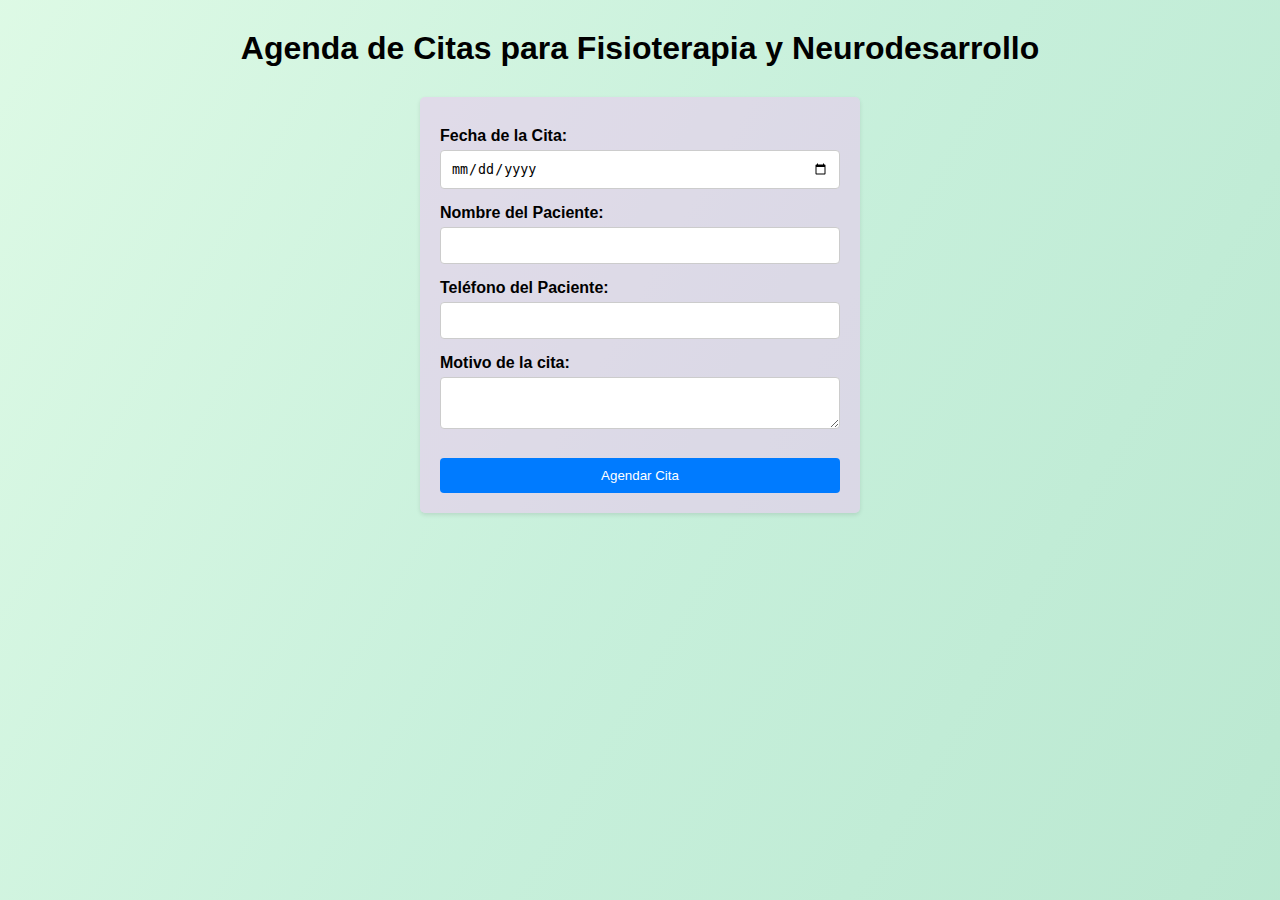
<file: agendacita.html>
<!DOCTYPE html>
<html lang="es">
<head>
  <meta charset="UTF-8">
  <meta name="viewport" content="width=device-width, initial-scale=1.0">
  <title>Agenda de Citas</title>
  <link href="stylesA.css" rel="stylesheet">
</head>
<body>
  <h1>Agenda de Citas para Fisioterapia y Neurodesarrollo</h1>
  <form>
    <div>
      <label for="fecha">Fecha de la Cita:</label>
      <input type="date" id="fecha" name="fecha" required>
    </div>
    <div>
      <label for="nombre">Nombre del Paciente:</label>
      <input type="text" id="nombre" name="nombre" required>
    </div>
    <div>
      <label for="telefono">Teléfono del Paciente:</label>
      <input type="tel" id="telefono" name="telefono" required>
    </div>
    <div>
      <label for="observaciones">Motivo de la cita:</label>
      <textarea id="observaciones" name="observaciones"></textarea>
    </div>
    <button type="submit">Agendar Cita</button>
  </form>
</body>
</html>
</file>
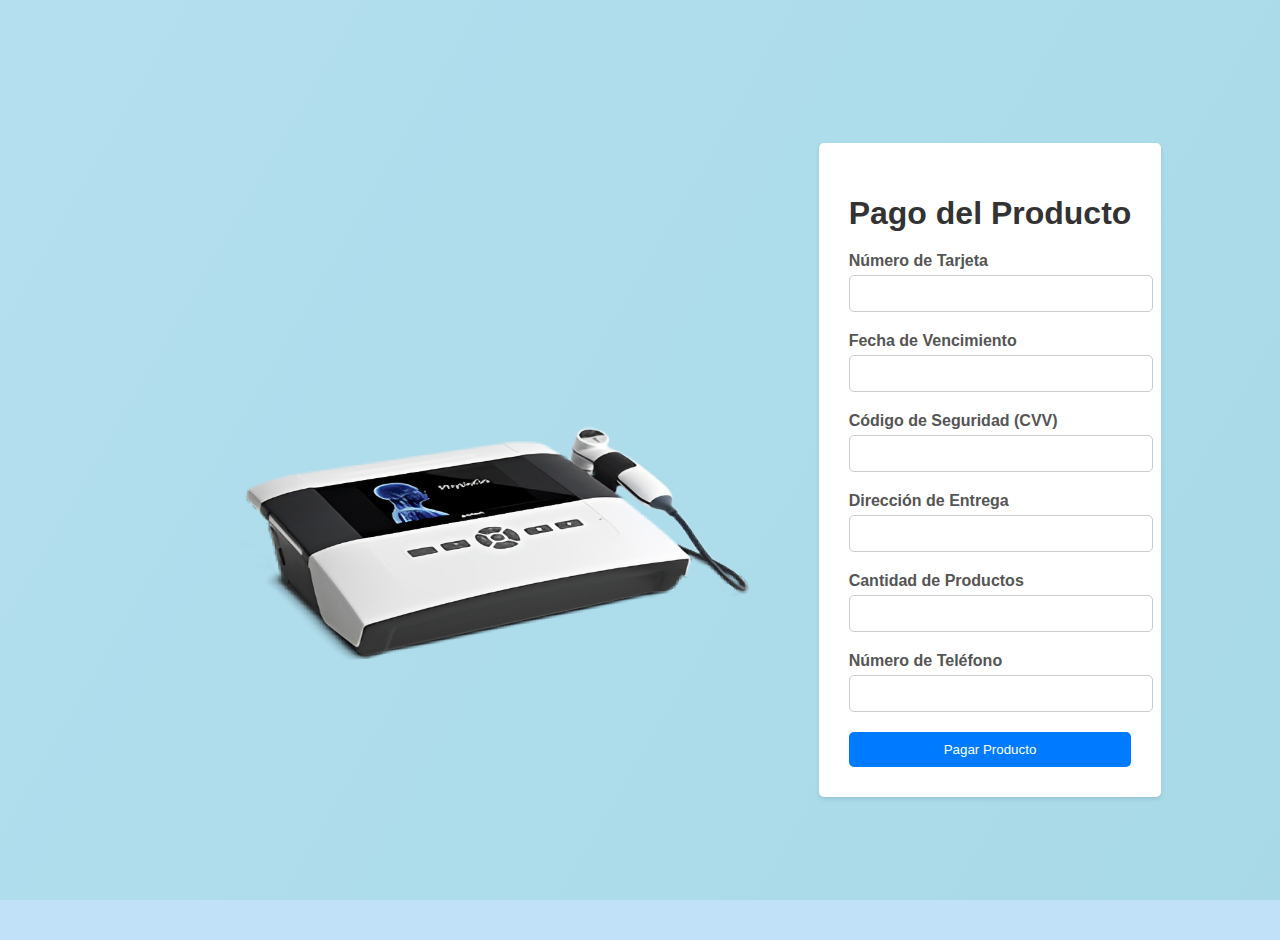
<file: compra.html>
<!DOCTYPE html>
<html lang="es">
  <head>
    <meta charset="UTF-8">
    <meta name="viewport" content="width=device-width, initial-scale=1.0">
  </head>
  
  <body>
    </div>
    <img src="DiadinámicasM.png" alt="producto1">
    <div class="container">
      <h1>Pago del Producto</h1>
      <form id="payment-form" action="procesar_pago.php" method="POST">
        <div class="form-group">
          <label for="card-number">Número de Tarjeta</label>
          <input type="text" id="card-number" name="card-number" required>
        </div>
        <div class="form-group">
          <label for="expiry">Fecha de Vencimiento</label>
          <input type="text" id="card-expiry" name="card-expiry" required>
        </div>
        <div class="form-group">
          <label for="cvv">Código de Seguridad (CVV)</label>
          <input type="text" id="card-cvv" name="card-cvv" required>
        </div>
        <div class="form-group">
          <label for="delivery-address">Dirección de Entrega</label>
          <input type="text" id="delivery-address" name="delivery-address" required>
        </div>
        <div class="form-group">
          <label for="quantity">Cantidad de Productos</label>
          <input type="number" id="quantity" name="quantity" required>
        </div>
        <div class="form-group">
          <label for="phone">Número de Teléfono</label>
          <input type="tel" id="phone" name="phone" required>
        </div>
        <title>Pago del Producto</title>
        <link rel="stylesheet" href="stylesc.css">
        <script>
          function mostrarMensaje() {
            alert("¡Listo! El pago se ha realizado correctamente.");
          }
        </script>
            <!-- ... Campos del formulario ... -->
            <button type="submit" class="payment-button" onclick="mostrarMensaje()">Pagar Producto</button>
          </form>
          <div class="tracking-number hidden">
            <p class="tracking-label">Número de Seguimiento de Producto:</p>
            <p class="tracking-code">[Número de Seguimiento]</p>
          </div>
      </form>
      <div class="tracking-number hidden">
        <p class="tracking-label">Número de Seguimiento de Producto:</p>
        <p class="tracking-code">[Número de Seguimiento]</p>
      </div>
    </div>
  </body>
</html>
</file>
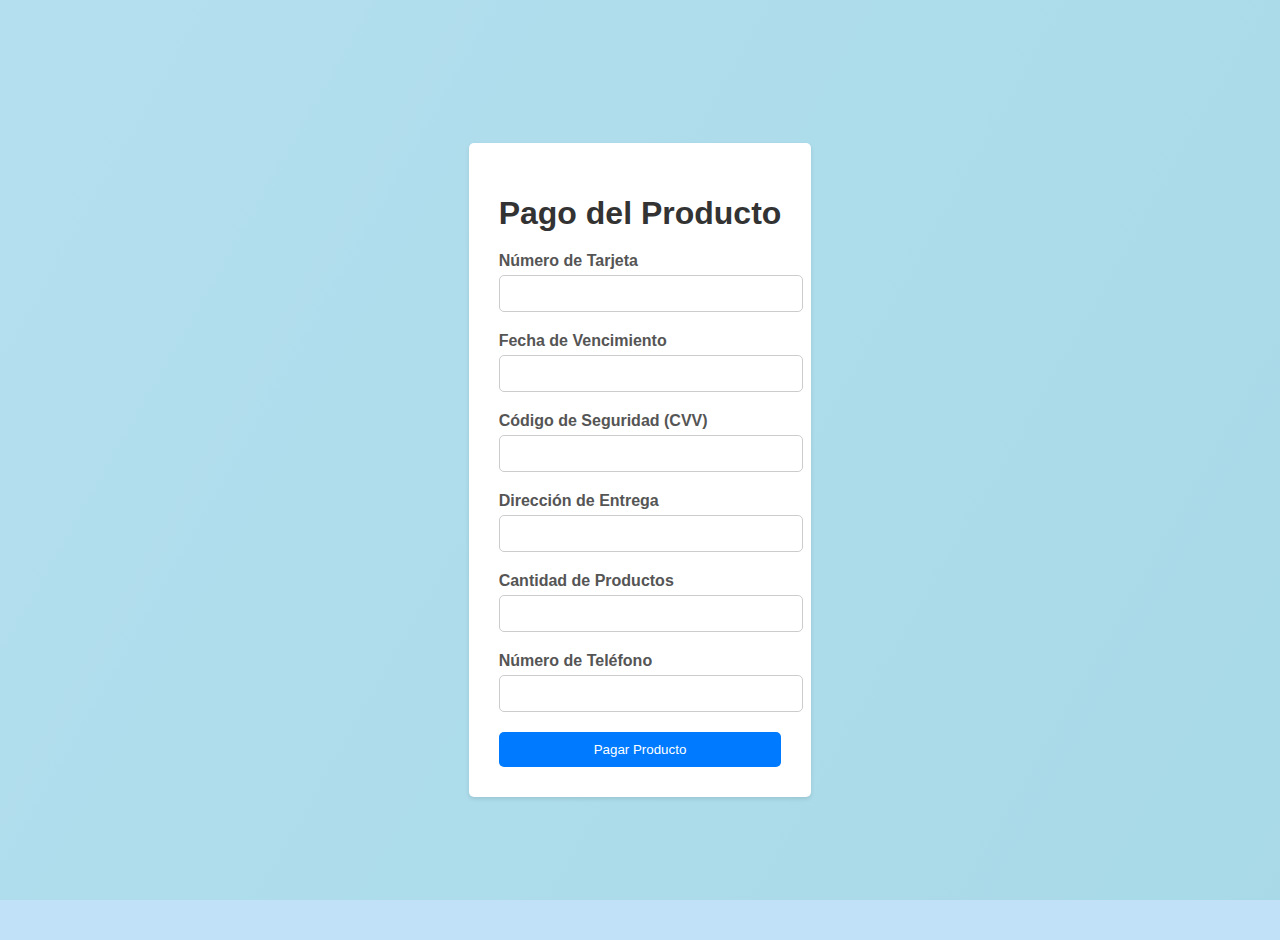
<file: compra10.html>
<!DOCTYPE html>
<html lang="es">
  <head>
    <meta charset="UTF-8">
    <meta name="viewport" content="width=device-width, initial-scale=1.0">
  </head>
  
  <body>
    <div class="container"> 
      <h1>Pago del Producto</h1>
      <form id="payment-form" action="procesar_pago.php" method="POST">
        <div class="form-group">
          <label for="card-number">Número de Tarjeta</label>
          <input type="text" id="card-number" name="card-number" required>
        </div>
        <div class="form-group">
          <label for="expiry">Fecha de Vencimiento</label>
          <input type="text" id="card-expiry" name="card-expiry" required>
        </div>
        <div class="form-group">
          <label for="cvv">Código de Seguridad (CVV)</label>
          <input type="text" id="card-cvv" name="card-cvv" required>
        </div>
        <div class="form-group">
          <label for="delivery-address">Dirección de Entrega</label>
          <input type="text" id="delivery-address" name="delivery-address" required>
        </div>
        <div class="form-group">
          <label for="quantity">Cantidad de Productos</label>
          <input type="number" id="quantity" name="quantity" required>
        </div>
        <div class="form-group">
          <label for="phone">Número de Teléfono</label>
          <input type="tel" id="phone" name="phone" required>
        </div>
        <title>Pago del Producto</title>
        <link rel="stylesheet" href="stylesc2.css">
        <script>
          function mostrarMensaje() {
            alert("¡Listo! El pago se ha realizado correctamente.");
          }
        </script>
            <!-- ... Campos del formulario ... -->
            <button type="submit" class="payment-button" onclick="mostrarMensaje()">Pagar Producto</button>
          </form>
          <div class="tracking-number hidden">
            <p class="tracking-label">Número de Seguimiento de Producto:</p>
            <p class="tracking-code">[Número de Seguimiento]</p>
          </div>
      </form>
      <div class="tracking-number hidden">
        <p class="tracking-label">Número de Seguimiento de Producto:</p>
        <p class="tracking-code">[Número de Seguimiento]</p>
      </div>
    </div>
  </body>
</html>
</file>
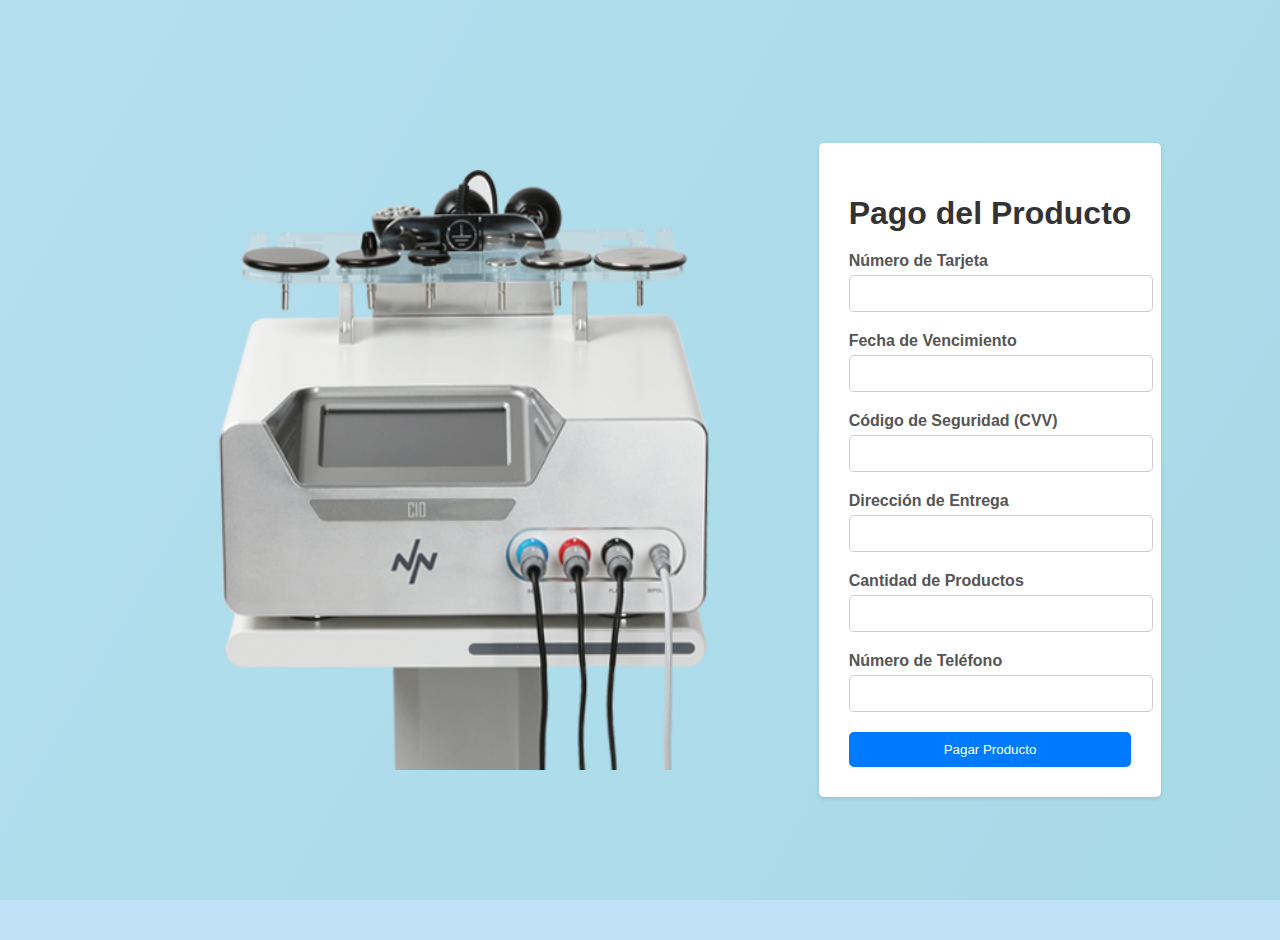
<file: compra2.html>
<!DOCTYPE html>
<html lang="es">
  <head>
    <meta charset="UTF-8">
    <meta name="viewport" content="width=device-width, initial-scale=1.0">
  </head>
  
  <body>
    </div>
    <img src="Diatermia..png" alt="producto2">
    <div class="container">
      <h1>Pago del Producto</h1>
      <form id="payment-form" action="procesar_pago.php" method="POST">
        <div class="form-group">
          <label for="card-number">Número de Tarjeta</label>
          <input type="text" id="card-number" name="card-number" required>
        </div>
        <div class="form-group">
          <label for="expiry">Fecha de Vencimiento</label>
          <input type="text" id="card-expiry" name="card-expiry" required>
        </div>
        <div class="form-group">
          <label for="cvv">Código de Seguridad (CVV)</label>
          <input type="text" id="card-cvv" name="card-cvv" required>
        </div>
        <div class="form-group">
          <label for="delivery-address">Dirección de Entrega</label>
          <input type="text" id="delivery-address" name="delivery-address" required>
        </div>
        <div class="form-group">
          <label for="quantity">Cantidad de Productos</label>
          <input type="number" id="quantity" name="quantity" required>
        </div>
        <div class="form-group">
          <label for="phone">Número de Teléfono</label>
          <input type="tel" id="phone" name="phone" required>
        </div>
        <title>Pago del Producto</title>
        <link rel="stylesheet" href="stylesc.css">
        <script>
          function mostrarMensaje() {
            alert("¡Listo! El pago se ha realizado correctamente.");
          }
        </script>
            <!-- ... Campos del formulario ... -->
            <button type="submit" class="payment-button" onclick="mostrarMensaje()">Pagar Producto</button>
          </form>
          <div class="tracking-number hidden">
            <p class="tracking-label">Número de Seguimiento de Producto:</p>
            <p class="tracking-code">[Número de Seguimiento]</p>
          </div>
      </form>
      <div class="tracking-number hidden">
        <p class="tracking-label">Número de Seguimiento de Producto:</p>
        <p class="tracking-code">[Número de Seguimiento]</p>
      </div>
    </div>
  </body>
</html>
</file>
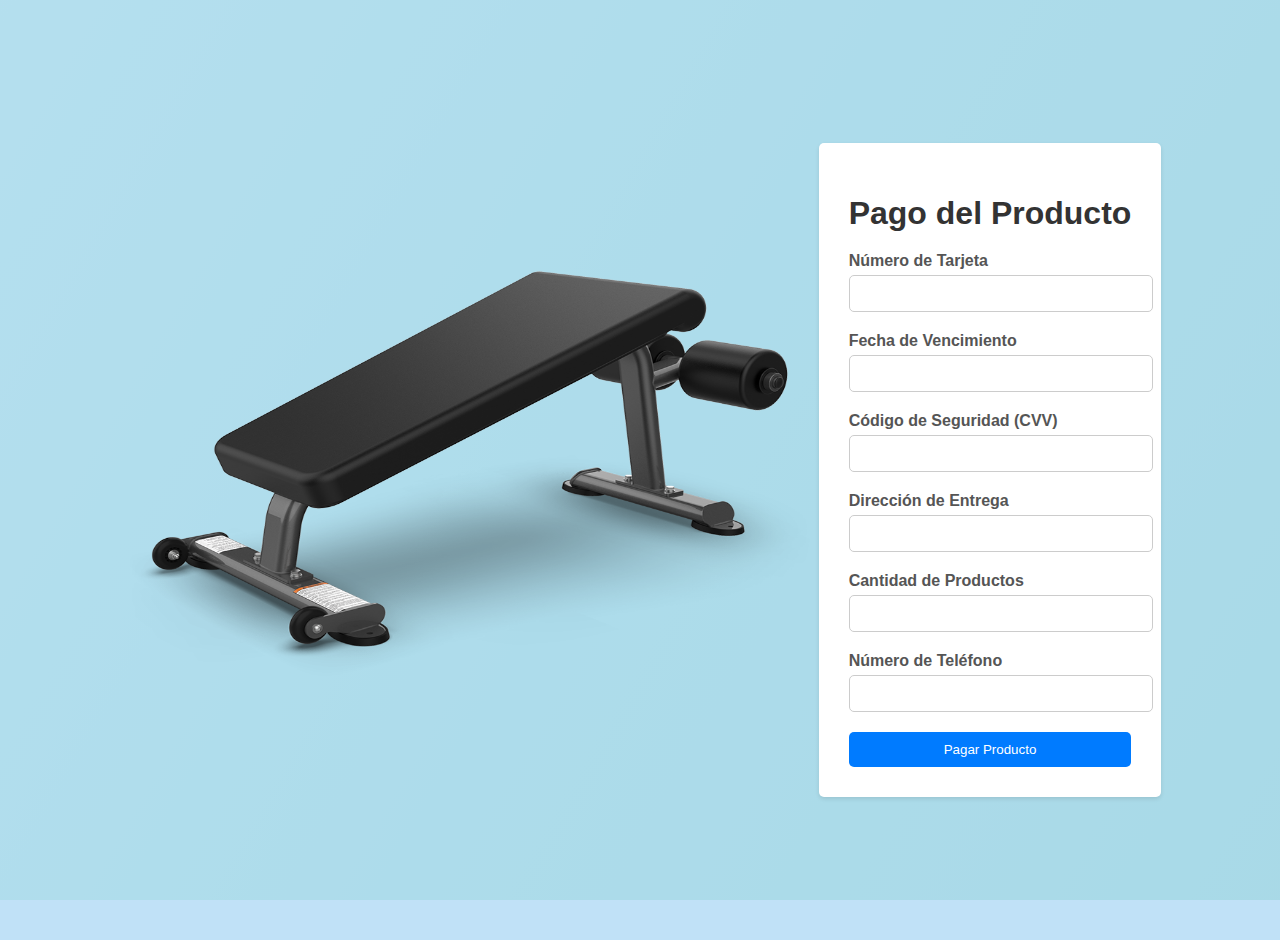
<file: compra3.html>
<!DOCTYPE html>
<html lang="es">
  <head>
    <meta charset="UTF-8">
    <meta name="viewport" content="width=device-width, initial-scale=1.0">
  </head>
  
  <body>
    </div>
    <img src="Banco de abdominales.png" alt="producto1">
    <div class="container">
      <h1>Pago del Producto</h1>
      <form id="payment-form" action="procesar_pago.php" method="POST">
        <div class="form-group">
          <label for="card-number">Número de Tarjeta</label>
          <input type="text" id="card-number" name="card-number" required>
        </div>
        <div class="form-group">
          <label for="expiry">Fecha de Vencimiento</label>
          <input type="text" id="card-expiry" name="card-expiry" required>
        </div>
        <div class="form-group">
          <label for="cvv">Código de Seguridad (CVV)</label>
          <input type="text" id="card-cvv" name="card-cvv" required>
        </div>
        <div class="form-group">
          <label for="delivery-address">Dirección de Entrega</label>
          <input type="text" id="delivery-address" name="delivery-address" required>
        </div>
        <div class="form-group">
          <label for="quantity">Cantidad de Productos</label>
          <input type="number" id="quantity" name="quantity" required>
        </div>
        <div class="form-group">
          <label for="phone">Número de Teléfono</label>
          <input type="tel" id="phone" name="phone" required>
        </div>
        <title>Pago del Producto</title>
        <link rel="stylesheet" href="stylesc2.css">
        <script>
          function mostrarMensaje() {
            alert("¡Listo! El pago se ha realizado correctamente.");
          }
        </script>
            <!-- ... Campos del formulario ... -->
            <button type="submit" class="payment-button" onclick="mostrarMensaje()">Pagar Producto</button>
          </form>
          <div class="tracking-number hidden">
            <p class="tracking-label">Número de Seguimiento de Producto:</p>
            <p class="tracking-code">[Número de Seguimiento]</p>
          </div>
      </form>
      <div class="tracking-number hidden">
        <p class="tracking-label">Número de Seguimiento de Producto:</p>
        <p class="tracking-code">[Número de Seguimiento]</p>
      </div>
    </div>
  </body>
</html>
</file>
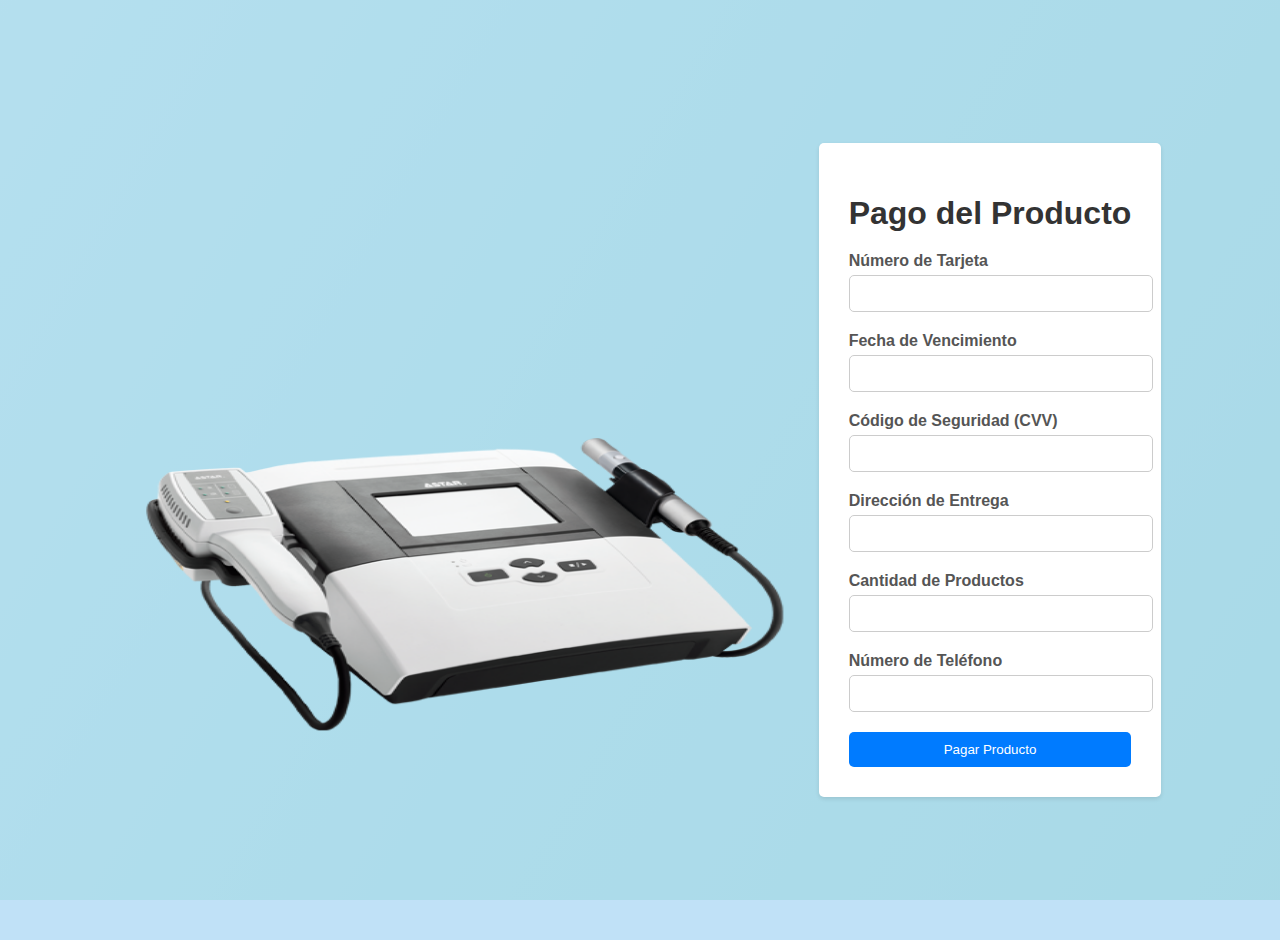
<file: compra4.html>
<!DOCTYPE html>
<html lang="es">
  <head>
    <meta charset="UTF-8">
    <meta name="viewport" content="width=device-width, initial-scale=1.0">
  </head>
  
  <body>
    </div>
    <img src="Láser infrarrojos..png" alt="producto1">
    <div class="container">
      <h1>Pago del Producto</h1>
      <form id="payment-form" action="procesar_pago.php" method="POST">
        <div class="form-group">
          <label for="card-number">Número de Tarjeta</label>
          <input type="text" id="card-number" name="card-number" required>
        </div>
        <div class="form-group">
          <label for="expiry">Fecha de Vencimiento</label>
          <input type="text" id="card-expiry" name="card-expiry" required>
        </div>
        <div class="form-group">
          <label for="cvv">Código de Seguridad (CVV)</label>
          <input type="text" id="card-cvv" name="card-cvv" required>
        </div>
        <div class="form-group">
          <label for="delivery-address">Dirección de Entrega</label>
          <input type="text" id="delivery-address" name="delivery-address" required>
        </div>
        <div class="form-group">
          <label for="quantity">Cantidad de Productos</label>
          <input type="number" id="quantity" name="quantity" required>
        </div>
        <div class="form-group">
          <label for="phone">Número de Teléfono</label>
          <input type="tel" id="phone" name="phone" required>
        </div>
        <title>Pago del Producto</title>
        <link rel="stylesheet" href="stylesc3.css">
        <script>
          function mostrarMensaje() {
            alert("¡Listo! El pago se ha realizado correctamente.");
          }
        </script>
            <!-- ... Campos del formulario ... -->
            <button type="submit" class="payment-button" onclick="mostrarMensaje()">Pagar Producto</button>
          </form>
          <div class="tracking-number hidden">
            <p class="tracking-label">Número de Seguimiento de Producto:</p>
            <p class="tracking-code">[Número de Seguimiento]</p>
          </div>
      </form>
      <div class="tracking-number hidden">
        <p class="tracking-label">Número de Seguimiento de Producto:</p>
        <p class="tracking-code">[Número de Seguimiento]</p>
      </div>
    </div>
  </body>
</html>
</file>
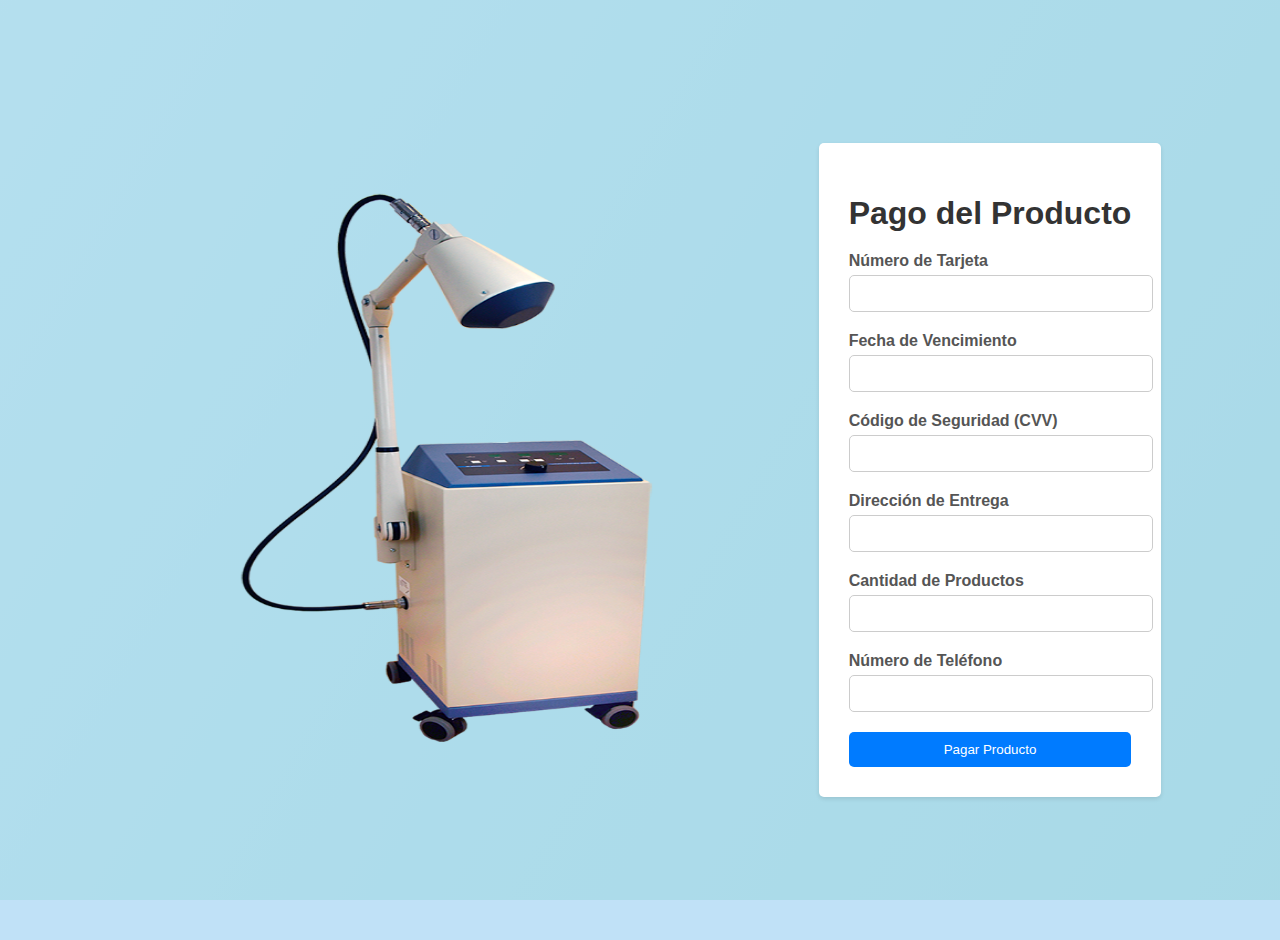
<file: compra5.html>
<!DOCTYPE html>
<html lang="es">
  <head>
    <meta charset="UTF-8">
    <meta name="viewport" content="width=device-width, initial-scale=1.0">
  </head>
  
  <body>
    </div>
    <img src="Microondas.png" alt="producto1">
    <div class="container">
      <h1>Pago del Producto</h1>
      <form id="payment-form" action="procesar_pago.php" method="POST">
        <div class="form-group">
          <label for="card-number">Número de Tarjeta</label>
          <input type="text" id="card-number" name="card-number" required>
        </div>
        <div class="form-group">
          <label for="expiry">Fecha de Vencimiento</label>
          <input type="text" id="card-expiry" name="card-expiry" required>
        </div>
        <div class="form-group">
          <label for="cvv">Código de Seguridad (CVV)</label>
          <input type="text" id="card-cvv" name="card-cvv" required>
        </div>
        <div class="form-group">
          <label for="delivery-address">Dirección de Entrega</label>
          <input type="text" id="delivery-address" name="delivery-address" required>
        </div>
        <div class="form-group">
          <label for="quantity">Cantidad de Productos</label>
          <input type="number" id="quantity" name="quantity" required>
        </div>
        <div class="form-group">
          <label for="phone">Número de Teléfono</label>
          <input type="tel" id="phone" name="phone" required>
        </div>
        <title>Pago del Producto</title>
        <link rel="stylesheet" href="stylesc2.css">
        <script>
          function mostrarMensaje() {
            alert("¡Listo! El pago se ha realizado correctamente.");
          }
        </script>
            <!-- ... Campos del formulario ... -->
            <button type="submit" class="payment-button" onclick="mostrarMensaje()">Pagar Producto</button>
          </form>
          <div class="tracking-number hidden">
            <p class="tracking-label">Número de Seguimiento de Producto:</p>
            <p class="tracking-code">[Número de Seguimiento]</p>
          </div>
      </form>
      <div class="tracking-number hidden">
        <p class="tracking-label">Número de Seguimiento de Producto:</p>
        <p class="tracking-code">[Número de Seguimiento]</p>
      </div>
    </div>
  </body>
</html>
</file>
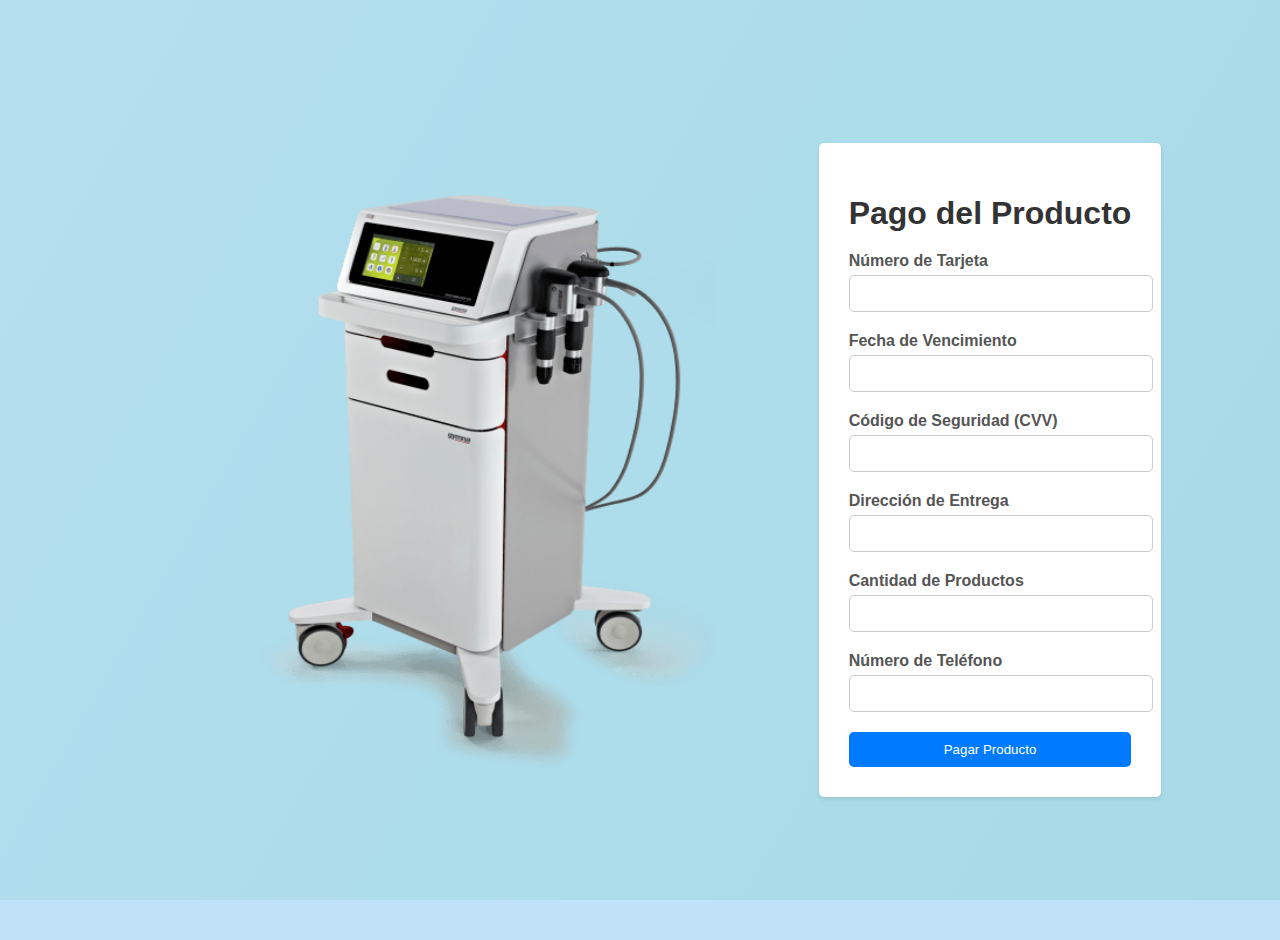
<file: compra6.html>
<!DOCTYPE html>
<html lang="es">
  <head>
    <meta charset="UTF-8">
    <meta name="viewport" content="width=device-width, initial-scale=1.0">
  </head>
  
  <body>
    </div>
    <img src="Ondas-de-choque-png.png" alt="producto1">
    <div class="container">
      <h1>Pago del Producto</h1>
      <form id="payment-form" action="procesar_pago.php" method="POST">
        <div class="form-group">
          <label for="card-number">Número de Tarjeta</label>
          <input type="text" id="card-number" name="card-number" required>
        </div>
        <div class="form-group">
          <label for="expiry">Fecha de Vencimiento</label>
          <input type="text" id="card-expiry" name="card-expiry" required>
        </div>
        <div class="form-group">
          <label for="cvv">Código de Seguridad (CVV)</label>
          <input type="text" id="card-cvv" name="card-cvv" required>
        </div>
        <div class="form-group">
          <label for="delivery-address">Dirección de Entrega</label>
          <input type="text" id="delivery-address" name="delivery-address" required>
        </div>
        <div class="form-group">
          <label for="quantity">Cantidad de Productos</label>
          <input type="number" id="quantity" name="quantity" required>
        </div>
        <div class="form-group">
          <label for="phone">Número de Teléfono</label>
          <input type="tel" id="phone" name="phone" required>
        </div>
        <title>Pago del Producto</title>
        <link rel="stylesheet" href="stylesc2.css">
        <script>
          function mostrarMensaje() {
            alert("¡Listo! El pago se ha realizado correctamente.");
          }
        </script>
            <!-- ... Campos del formulario ... -->
            <button type="submit" class="payment-button" onclick="mostrarMensaje()">Pagar Producto</button>
          </form>
          <div class="tracking-number hidden">
            <p class="tracking-label">Número de Seguimiento de Producto:</p>
            <p class="tracking-code">[Número de Seguimiento]</p>
          </div>
      </form>
      <div class="tracking-number hidden">
        <p class="tracking-label">Número de Seguimiento de Producto:</p>
        <p class="tracking-code">[Número de Seguimiento]</p>
      </div>
    </div>
  </body>
</html>
</file>
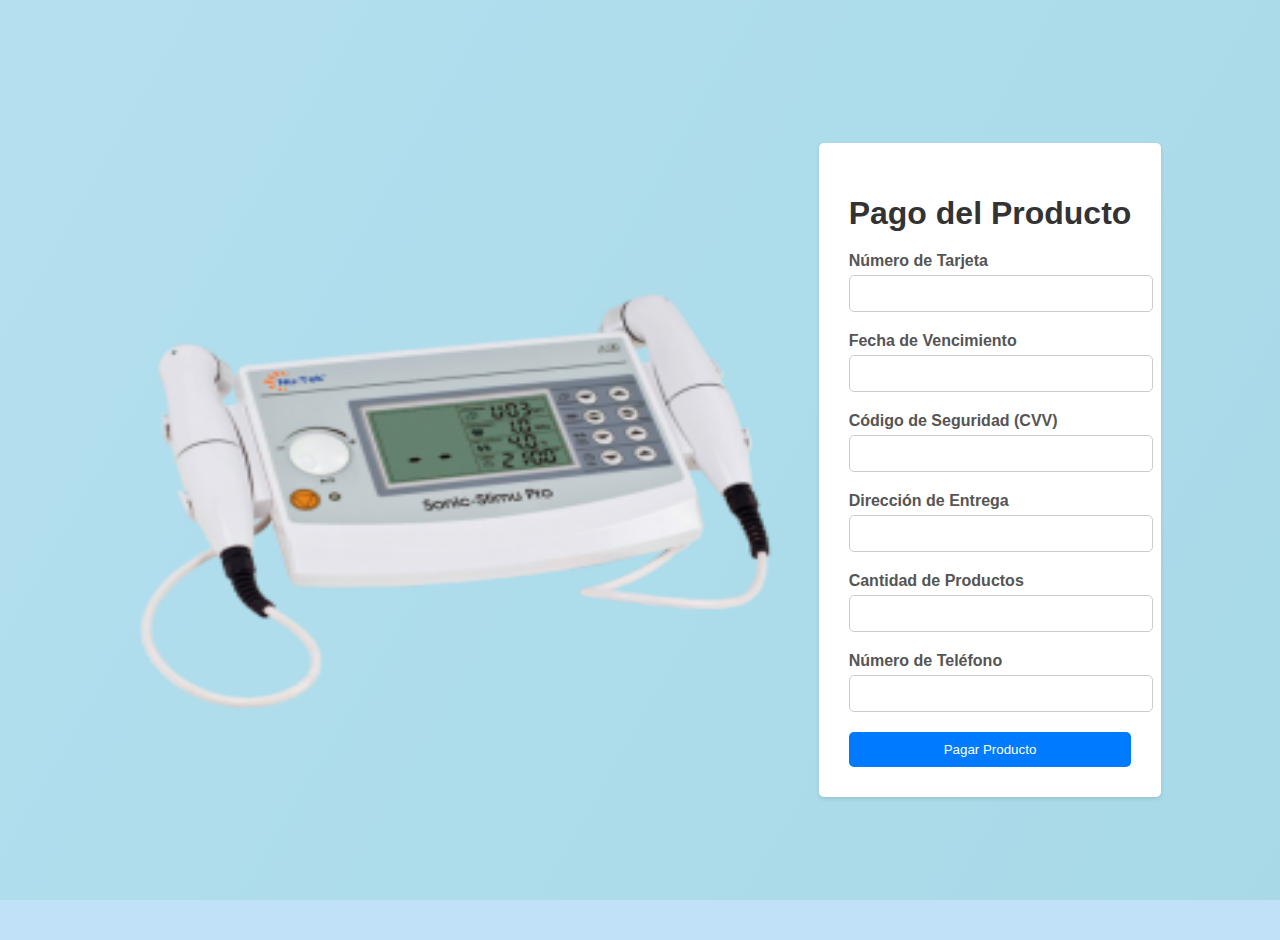
<file: compra7.html>
<!DOCTYPE html>
<html lang="es">
  <head>
    <meta charset="UTF-8">
    <meta name="viewport" content="width=device-width, initial-scale=1.0">
  </head>
  
  <body>
    </div>
    <img src="Ultrasonidos..jpg" alt="producto1">
    <div class="container">
      <h1>Pago del Producto</h1>
      <form id="payment-form" action="procesar_pago.php" method="POST">
        <div class="form-group">
          <label for="card-number">Número de Tarjeta</label>
          <input type="text" id="card-number" name="card-number" required>
        </div>
        <div class="form-group">
          <label for="expiry">Fecha de Vencimiento</label>
          <input type="text" id="card-expiry" name="card-expiry" required>
        </div>
        <div class="form-group">
          <label for="cvv">Código de Seguridad (CVV)</label>
          <input type="text" id="card-cvv" name="card-cvv" required>
        </div>
        <div class="form-group">
          <label for="delivery-address">Dirección de Entrega</label>
          <input type="text" id="delivery-address" name="delivery-address" required>
        </div>
        <div class="form-group">
          <label for="quantity">Cantidad de Productos</label>
          <input type="number" id="quantity" name="quantity" required>
        </div>
        <div class="form-group">
          <label for="phone">Número de Teléfono</label>
          <input type="tel" id="phone" name="phone" required>
        </div>
        <title>Pago del Producto</title>
        <link rel="stylesheet" href="stylesc2.css">
        <script>
          function mostrarMensaje() {
            alert("¡Listo! El pago se ha realizado correctamente.");
          }
        </script>
            <!-- ... Campos del formulario ... -->
            <button type="submit" class="payment-button" onclick="mostrarMensaje()">Pagar Producto</button>
          </form>
          <div class="tracking-number hidden">
            <p class="tracking-label">Número de Seguimiento de Producto:</p>
            <p class="tracking-code">[Número de Seguimiento]</p>
          </div>
      </form>
      <div class="tracking-number hidden">
        <p class="tracking-label">Número de Seguimiento de Producto:</p>
        <p class="tracking-code">[Número de Seguimiento]</p>
      </div>
    </div>
  </body>
</html>
</file>
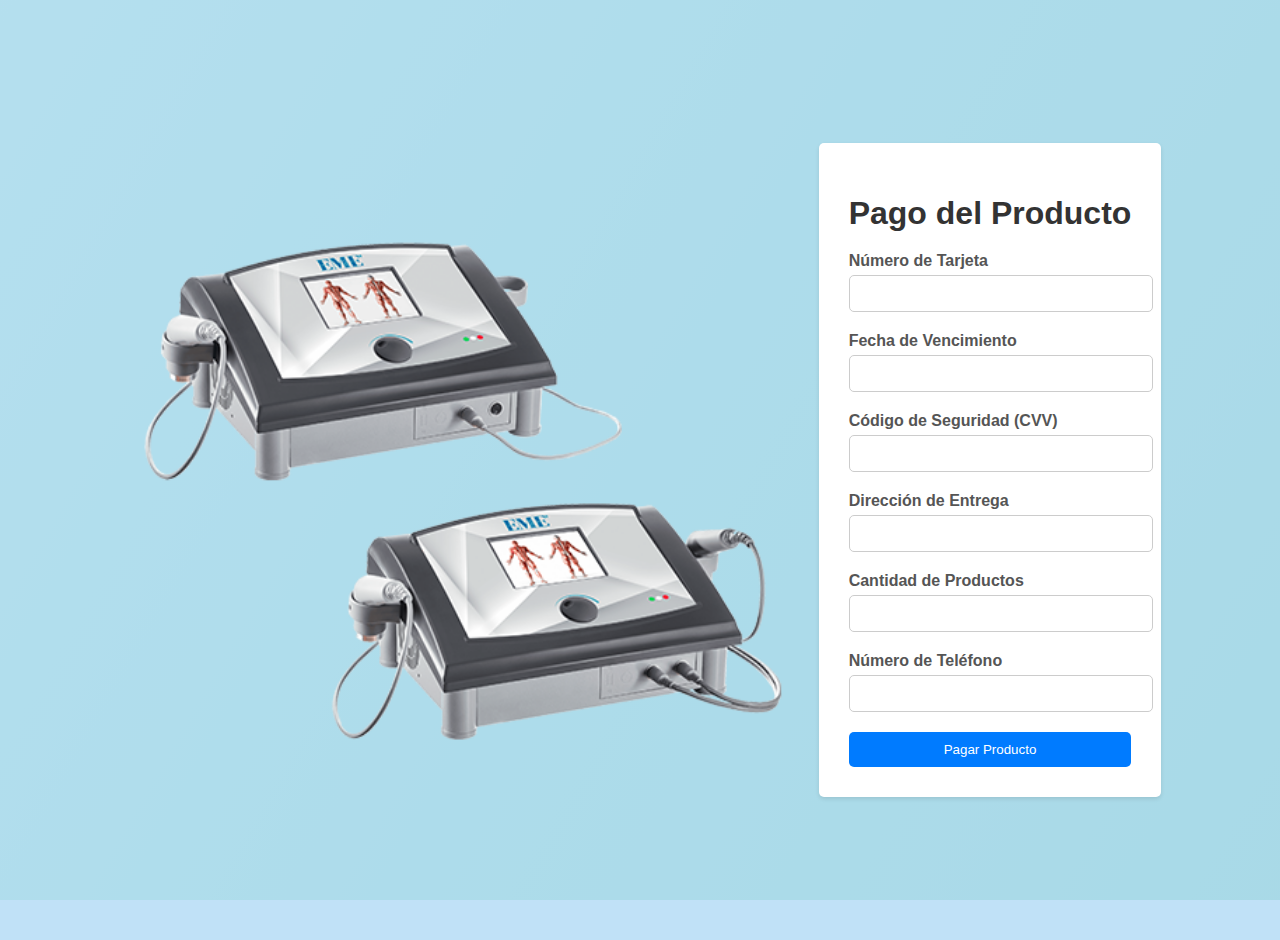
<file: compra8.html>
<!DOCTYPE html>
<html lang="es">
  <head>
    <meta charset="UTF-8">
    <meta name="viewport" content="width=device-width, initial-scale=1.0">
  </head>
  
  <body>
    </div>
    <img src="Ultrasonidos..png" alt="producto1">
    <div class="container">
      <h1>Pago del Producto</h1>
      <form id="payment-form" action="procesar_pago.php" method="POST">
        <div class="form-group">
          <label for="card-number">Número de Tarjeta</label>
          <input type="text" id="card-number" name="card-number" required>
        </div>
        <div class="form-group">
          <label for="expiry">Fecha de Vencimiento</label>
          <input type="text" id="card-expiry" name="card-expiry" required>
        </div>
        <div class="form-group">
          <label for="cvv">Código de Seguridad (CVV)</label>
          <input type="text" id="card-cvv" name="card-cvv" required>
        </div>
        <div class="form-group">
          <label for="delivery-address">Dirección de Entrega</label>
          <input type="text" id="delivery-address" name="delivery-address" required>
        </div>
        <div class="form-group">
          <label for="quantity">Cantidad de Productos</label>
          <input type="number" id="quantity" name="quantity" required>
        </div>
        <div class="form-group">
          <label for="phone">Número de Teléfono</label>
          <input type="tel" id="phone" name="phone" required>
        </div>
        <title>Pago del Producto</title>
        <link rel="stylesheet" href="stylesc2.css">
        <script>
          function mostrarMensaje() {
            alert("¡Listo! El pago se ha realizado correctamente.");
          }
        </script>
            <!-- ... Campos del formulario ... -->
            <button type="submit" class="payment-button" onclick="mostrarMensaje()">Pagar Producto</button>
          </form>
          <div class="tracking-number hidden">
            <p class="tracking-label">Número de Seguimiento de Producto:</p>
            <p class="tracking-code">[Número de Seguimiento]</p>
          </div>
      </form>
      <div class="tracking-number hidden">
        <p class="tracking-label">Número de Seguimiento de Producto:</p>
        <p class="tracking-code">[Número de Seguimiento]</p>
      </div>
    </div>
  </body>
</html>
</file>
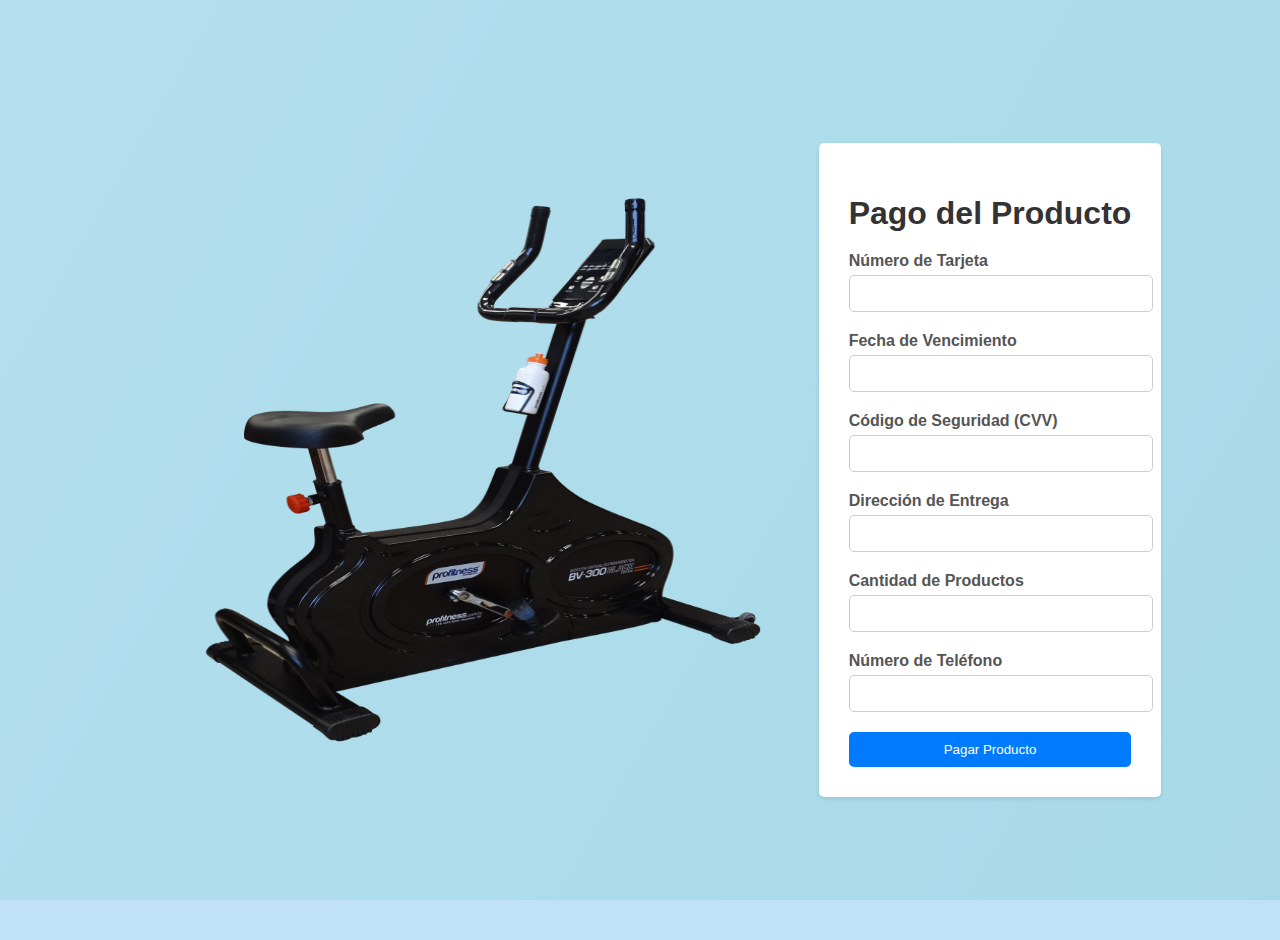
<file: compra9.html>
<!DOCTYPE html>
<html lang="es">
  <head>
    <meta charset="UTF-8">
    <meta name="viewport" content="width=device-width, initial-scale=1.0">
  </head>
  
  <body>
    </div>
    <img src="Bicicletas ergometricas.png" alt="producto1">
    <div class="container">
      <h1>Pago del Producto</h1>
      <form id="payment-form" action="procesar_pago.php" method="POST">
        <div class="form-group">
          <label for="card-number">Número de Tarjeta</label>
          <input type="text" id="card-number" name="card-number" required>
        </div>
        <div class="form-group">
          <label for="expiry">Fecha de Vencimiento</label>
          <input type="text" id="card-expiry" name="card-expiry" required>
        </div>
        <div class="form-group">
          <label for="cvv">Código de Seguridad (CVV)</label>
          <input type="text" id="card-cvv" name="card-cvv" required>
        </div>
        <div class="form-group">
          <label for="delivery-address">Dirección de Entrega</label>
          <input type="text" id="delivery-address" name="delivery-address" required>
        </div>
        <div class="form-group">
          <label for="quantity">Cantidad de Productos</label>
          <input type="number" id="quantity" name="quantity" required>
        </div>
        <div class="form-group">
          <label for="phone">Número de Teléfono</label>
          <input type="tel" id="phone" name="phone" required>
        </div>
        <title>Pago del Producto</title>
        <link rel="stylesheet" href="stylesc2.css">
        <script>
          function mostrarMensaje() {
            alert("¡Listo! El pago se ha realizado correctamente.");
          }
        </script>
            <!-- ... Campos del formulario ... -->
            <button type="submit" class="payment-button" onclick="mostrarMensaje()">Pagar Producto</button>
          </form>
          <div class="tracking-number hidden">
            <p class="tracking-label">Número de Seguimiento de Producto:</p>
            <p class="tracking-code">[Número de Seguimiento]</p>
          </div>
      </form>
      <div class="tracking-number hidden">
        <p class="tracking-label">Número de Seguimiento de Producto:</p>
        <p class="tracking-code">[Número de Seguimiento]</p>
      </div>
    </div>
  </body>
</html>
</file>
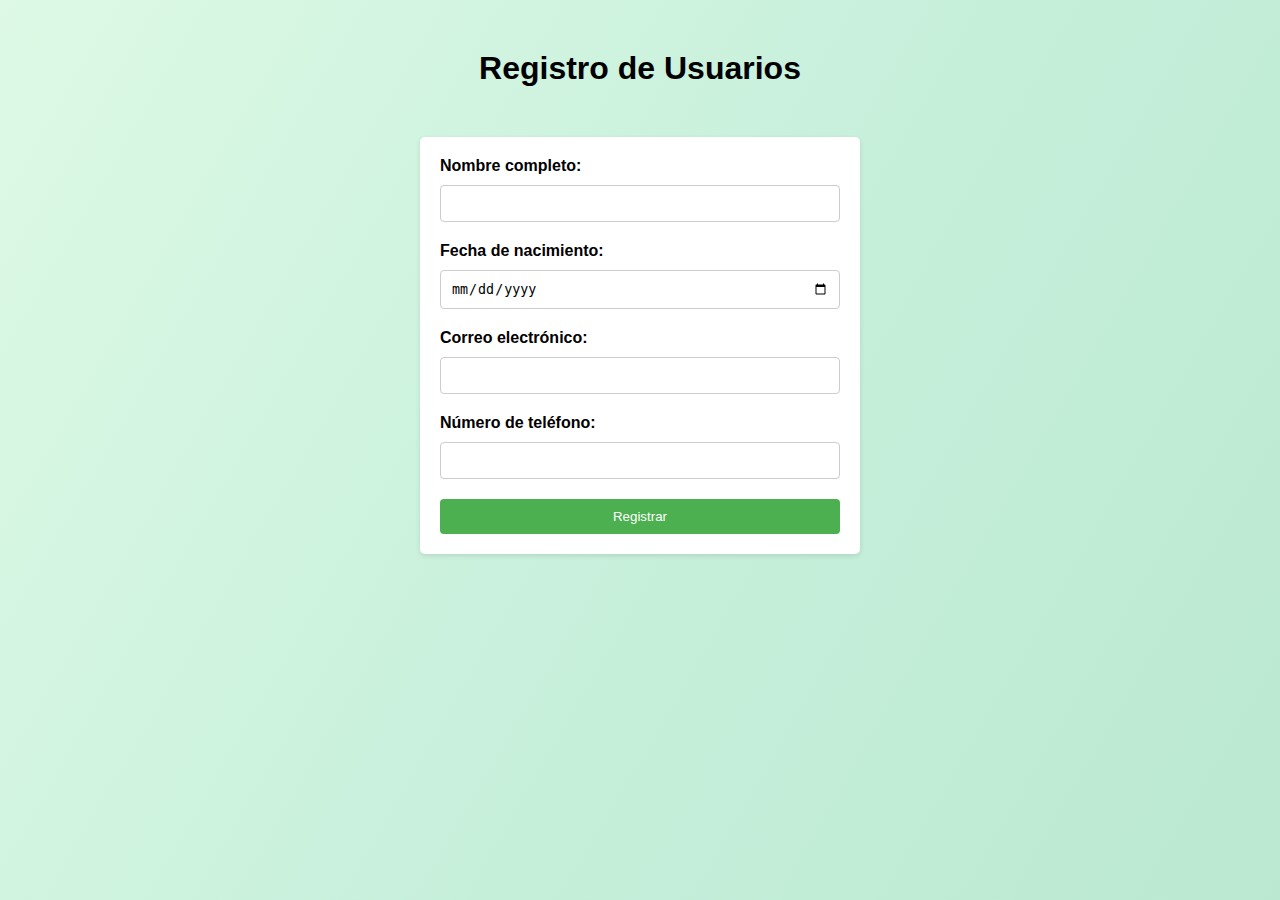
<file: registro.html>
<!DOCTYPE html>
<html>
<head>
  <title>Registro de Usuarios</title>
  <link rel="stylesheet" href="stylesr.css">
</head>
<body>
  <h1>Registro de Usuarios</h1>
  <form>
    <label for="nombre">Nombre completo:</label>
    <input type="text" id="nombre" name="nombre" required>
    
    <label for="fechaNacimiento">Fecha de nacimiento:</label>
    <input type="date" id="fechaNacimiento" name="fechaNacimiento" required>
    
    <label for="email">Correo electrónico:</label>
    <input type="email" id="email" name="email" required>
    
    <label for="telefono">Número de teléfono:</label>
    <input type="tel" id="telefono" name="telefono" required>
    
    <input type="submit" value="Registrar">
  </form>
</body>
</html>
</file>
<file: stylesA.css>
body {
      font-family: Arial, sans-serif;
      background: linear-gradient( 120deg, rgba(199, 246, 212, 0.6), rgba(163, 230, 196, 0.6), rgba(141, 217, 178, 0.6)), url(https://www.debate.com.mx/__export/1663978991262/sites/debate/img/2022/09/23/fisioterapia_1.jpg_172596871.jpg); /* Color de fondo de la página */
      background-size: cover;
      background-attachment: fixed; 
      margin: 0;
      padding: 0;
    }

    h1 {
      text-align: center;
      margin-top: 30px;
    }

    form {
      max-width: 400px;
      margin: 30px auto;
      padding: 20px;
      background-color: #ecc6f18a;
      border-radius: 5px;
      box-shadow: 0 2px 4px rgba(0, 0, 0, 0.1);
    }

    label {
      display: block;
      font-weight: bold;
      margin-top: 10px;
    }

    input,
    textarea {
      width: 100%;
      padding: 10px;
      margin: 5px 0;
      border: 1px solid #ccc;
      border-radius: 4px;
      box-sizing: border-box;
    }

    button {
      display: block;
      width: 100%;
      padding: 10px;
      margin-top: 20px;
      background-color: #007BFF;
      color: #fff;
      border: none;
      border-radius: 4px;
      cursor: pointer;
    }

    button:hover {
      background-color: #0056b3;
    }
</file>
<file: stylesc.css>
html {
  background: linear-gradient( 120deg, rgba(199, 246, 212, 0.6), rgba(163, 230, 196, 0.6), rgba(141, 217, 178, 0.6)), url(https://www.solofondos.com/wp-content/uploads/2020/03/estrellas-de-la-via-lactea_3840x2400_xtrafondos.com_-scaled.jpg); /* Color de fondo de la página */
  background-size: cover;
  background-attachment: fixed; 
}


body {
  font-family: Arial, sans-serif;
  background-color: #a0d2f3a8;
  margin: 0;
  padding: 20px;
  display: flex;
  justify-content: center;
  align-items: center;
  height: 100vh;
}

.container {
  max-width: 400px;
  background-color: #fff;
  border-radius: 5px;
  padding: 30px;
  box-shadow: 0 2px 4px rgba(0, 0, 0, 0.1);
}

h1 {
  text-align: center;
  margin-bottom: 20px;
  color: #333;
}

.form-group {
  margin-bottom: 20px;
}

label {
  display: block;
  font-weight: bold;
  margin-bottom: 5px;
  color: #555;
}

input,
textarea {
  width: 100%;
  padding: 10px;
  border: 1px solid #ccc;
  border-radius: 5px;
  background-color: #fff;
  color: #333;
}

.payment-button {
  display: block;
  width: 100%;
  padding: 10px;
  background-color: #007bff;
  color: #fff;
  border: none;
  border-radius: 5px;
  cursor: pointer;
  transition: background-color 0.3s ease;
}

.payment-button:hover {
  background-color: #0056b3;
}

.hidden {
  display: none;
}

.tracking-label {
  margin-bottom: 5px;
  font-weight: bold;
  color: #555;
}

.tracking-code {
  color: #333;
}

img {
  width: 700px;
  height: 600px;
}
</file>
<file: stylesc2.css>
html {
    background: linear-gradient( 120deg, rgba(199, 246, 212, 0.6), rgba(163, 230, 196, 0.6), rgba(141, 217, 178, 0.6)), url(https://www.solofondos.com/wp-content/uploads/2020/03/estrellas-de-la-via-lactea_3840x2400_xtrafondos.com_-scaled.jpg); /* Color de fondo de la página */
    background-size: cover;
    background-attachment: fixed; 
  }
  
  
  body {
    font-family: Arial, sans-serif;
    background-color: #a0d2f3a8;
    margin: 0;
    padding: 20px;
    display: flex;
    justify-content: center;
    align-items: center;
    height: 100vh;
  }
  
  .container {
    max-width: 400px;
    background-color: #fff;
    border-radius: 5px;
    padding: 30px;
    box-shadow: 0 2px 4px rgba(0, 0, 0, 0.1);
  }
  
  h1 {
    text-align: center;
    margin-bottom: 20px;
    color: #333;
  }
  
  .form-group {
    margin-bottom: 20px;
  }
  
  label {
    display: block;
    font-weight: bold;
    margin-bottom: 5px;
    color: #555;
  }
  
  input,
  textarea {
    width: 100%;
    padding: 10px;
    border: 1px solid #ccc;
    border-radius: 5px;
    background-color: #fff;
    color: #333;
  }
  
  .payment-button {
    display: block;
    width: 100%;
    padding: 10px;
    background-color: #007bff;
    color: #fff;
    border: none;
    border-radius: 5px;
    cursor: pointer;
    transition: background-color 0.3s ease;
  }
  
  .payment-button:hover {
    background-color: #0056b3;
  }
  
  .hidden {
    display: none;
  }
  
  .tracking-label {
    margin-bottom: 5px;
    font-weight: bold;
    color: #555;
  }
  
  .tracking-code {
    color: #333;
  }
  
  img {
    width: 700px;
    height: 600px;
  }
</file>
<file: stylesc3.css>
html {
    background: linear-gradient( 120deg, rgba(199, 246, 212, 0.6), rgba(163, 230, 196, 0.6), rgba(141, 217, 178, 0.6)), url(https://www.solofondos.com/wp-content/uploads/2020/03/estrellas-de-la-via-lactea_3840x2400_xtrafondos.com_-scaled.jpg); /* Color de fondo de la página */
    background-size: cover;
    background-attachment: fixed; 
  }
  
  
  body {
    font-family: Arial, sans-serif;
    background-color: #a0d2f3a8;
    margin: 0;
    padding: 20px;
    display: flex;
    justify-content: center;
    align-items: center;
    height: 100vh;
  }
  
  .container {
    max-width: 400px;
    background-color: #fff;
    border-radius: 5px;
    padding: 30px;
    box-shadow: 0 2px 4px rgba(0, 0, 0, 0.1);
  }
  
  h1 {
    text-align: center;
    margin-bottom: 20px;
    color: #333;
  }
  
  .form-group {
    margin-bottom: 20px;
  }
  
  label {
    display: block;
    font-weight: bold;
    margin-bottom: 5px;
    color: #555;
  }
  
  input,
  textarea {
    width: 100%;
    padding: 10px;
    border: 1px solid #ccc;
    border-radius: 5px;
    background-color: #fff;
    color: #333;
  }
  
  .payment-button {
    display: block;
    width: 100%;
    padding: 10px;
    background-color: #007bff;
    color: #fff;
    border: none;
    border-radius: 5px;
    cursor: pointer;
    transition: background-color 0.3s ease;
  }
  
  .payment-button:hover {
    background-color: #0056b3;
  }
  
  .hidden {
    display: none;
  }
  
  .tracking-label {
    margin-bottom: 5px;
    font-weight: bold;
    color: #555;
  }
  
  .tracking-code {
    color: #333;
  }
  
  img {
    width: 700px;
    height: 600px;
  }
</file>
<file: stylesr.css>
body {
    font-family: Arial, sans-serif;
    background: linear-gradient( 120deg, rgba(199, 246, 212, 0.6), rgba(163, 230, 196, 0.6), rgba(141, 217, 178, 0.6)), url(https://www.debate.com.mx/__export/1663978991262/sites/debate/img/2022/09/23/fisioterapia_1.jpg_172596871.jpg); /* Color de fondo de la página */
    background-size: cover;
    background-attachment: fixed; 
    margin: 0;
    padding: 0;
}
  
h1 {
    text-align: center;
    margin-top: 50px;
}
  
form {
    max-width: 400px;
    margin: 50px auto;
    padding: 20px;
    background-color: #fff;
    border-radius: 5px;
    box-shadow: 0 2px 5px rgba(0, 0, 0, 0.1);
}
  
label {
    display: block;
    margin-bottom: 10px;
    font-weight: bold;
}
  
input[type="text"],
input[type="date"],
input[type="email"],
input[type="tel"] {
  width: 100%;
  padding: 10px;
  border: 1px solid #ccc;
  border-radius: 4px;
  box-sizing: border-box;
  margin-bottom: 20px;
}
  
input[type="submit"] {
  width: 100%;
  background-color: #4CAF50;
  color: #fff;
  padding: 10px;
  border: none;
  border-radius: 4px;
  cursor: pointer;
}
  
input[type="submit"]:hover {
    background-color: #45a049;
}
</file>
